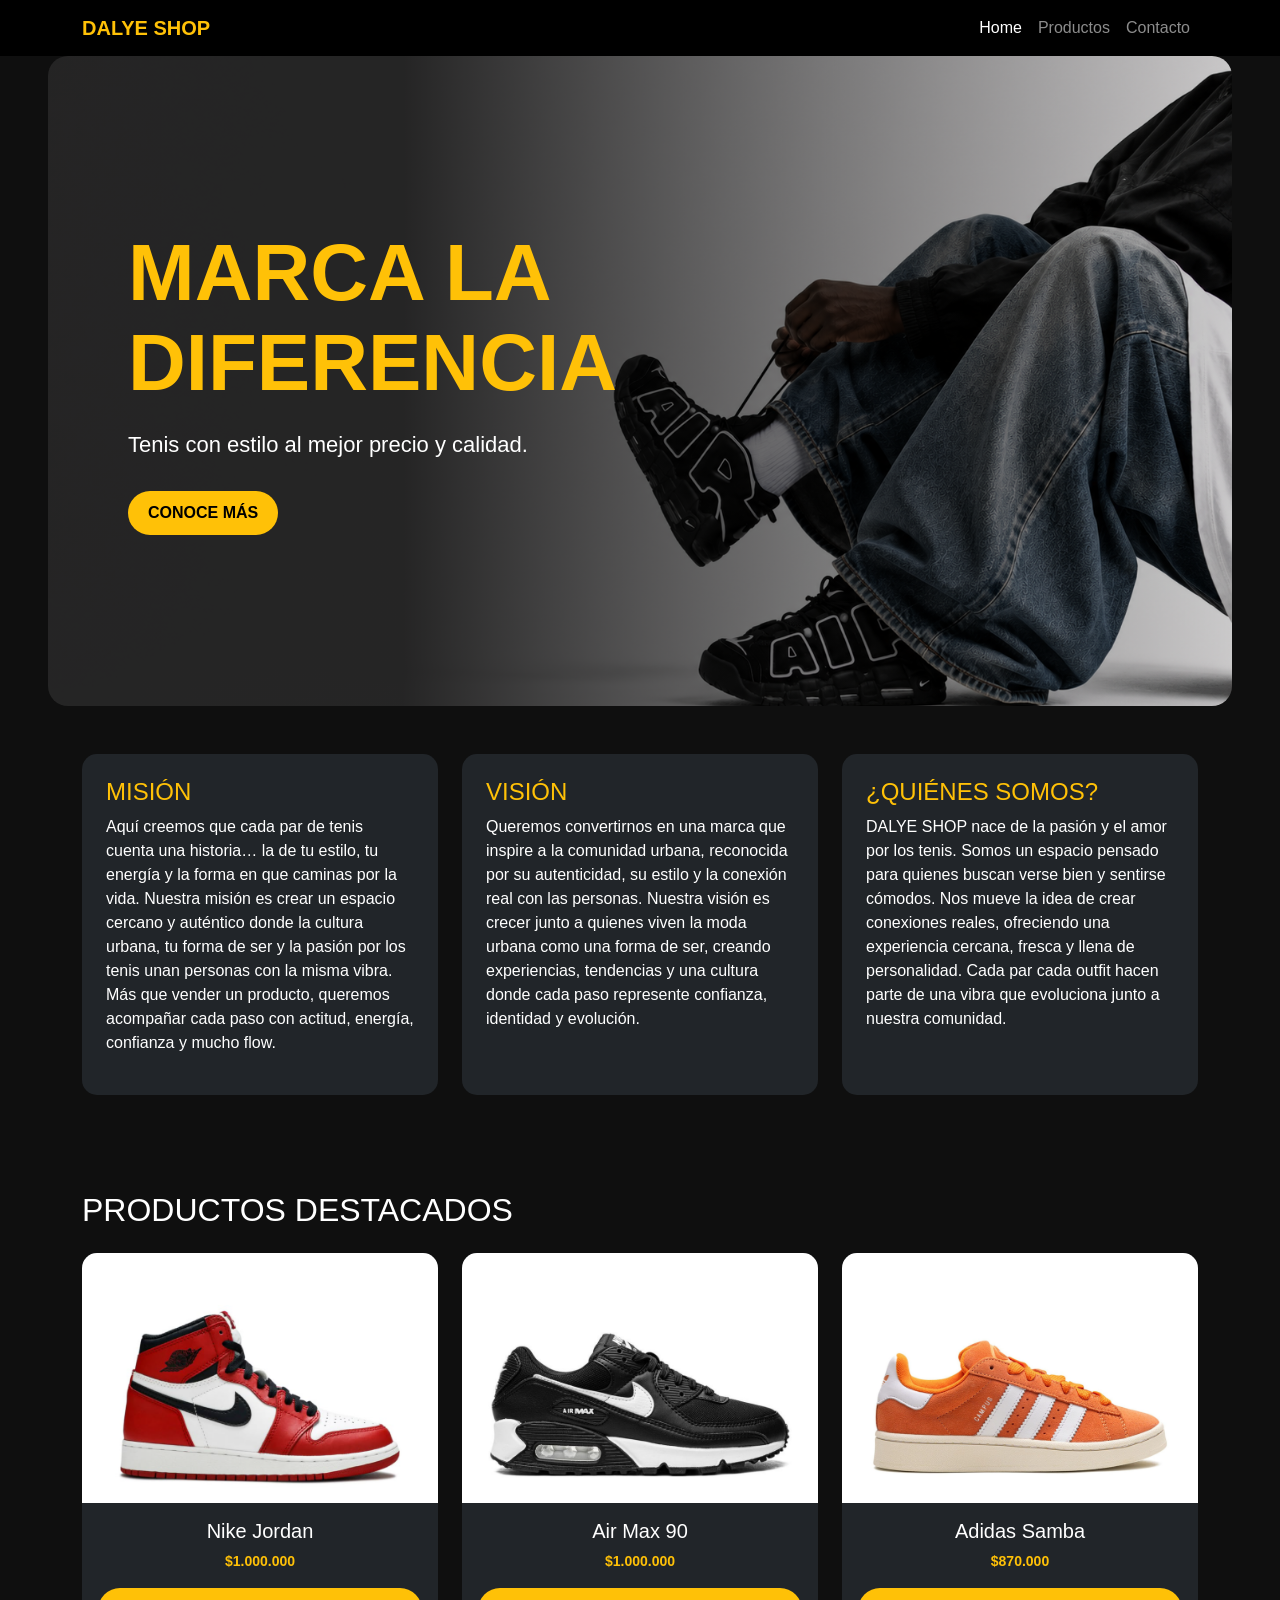
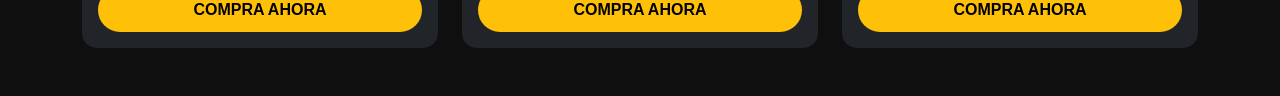
<file: index.html>
<!DOCTYPE html>
<html lang="es">
<head>
    <meta charset="UTF-8">
    <meta name="viewport" content="width=device-width, initial-scale=1.0">
    <title>DALYE SHOP</title>
    <link href="https://cdn.jsdelivr.net/npm/bootstrap@5.3.3/dist/css/bootstrap.min.css" rel="stylesheet">
    <link rel="stylesheet" href="style.css">
</head>
<body>
    <nav class="navbar navbar-expand-lg navbar-dark bg-black">
        <div class="container">
            <a class="navbar-brand fw-bold text-warning" href="#">DALYE SHOP</a>
            <button class="navbar-toggler" type="button" data-bs-toggle="collapse" data-bs-target="#navbarNav">
                <span class="navbar-toggler-icon"></span>
            </button>
            <div class="collapse navbar-collapse" id="navbarNav">
                <ul class="navbar-nav ms-auto">
                    <li class="nav-item">
                        <a class="nav-link active" href="index.html">Home</a>
                    </li>
                    <li class="nav-item">
                        <a class="nav-link" href="productos.html">Productos</a>
                    </li>
                    <li class="nav-item">
                        <a class="nav-link" href="contacto.html">Contacto</a>
                    </li>
                </ul>
            </div>
        </div>
    </nav>
<section class="hero">
    <div class="container-fluid px-5">
        <div class="banner">
            <div class="contenido-banner">
                <h1 class="titulo">
                    MARCA LA DIFERENCIA
                </h1>

                <p>
                    Tenis con estilo al mejor precio y calidad.
                </p>

                <button class="btn btn-warning">
                    CONOCE MÁS
                </button>
                </div>
            </div>
        </div>
    </div>
</section>
   <section class="container py-5">
    <div class="row g-4">
        <div class="col-md-4">
            <div class="card bg-dark text-white p-4 h-100">
                <h2 class="text-warning h4">
                    MISIÓN
                </h2>

                <p>
                    Aquí creemos que cada par de tenis cuenta una historia… la de tu estilo, tu energía y la forma en que caminas por la vida. Nuestra misión es crear un espacio cercano y auténtico donde la cultura urbana, tu forma de ser y la pasión por los tenis unan personas con la misma vibra. Más que vender un producto, queremos acompañar cada paso con actitud, energía, confianza y mucho flow.
                </p>
            </div>
        </div>
        <div class="col-md-4">
            <div class="card bg-dark text-white p-4 h-100">
                <h2 class="text-warning h4">
                    VISIÓN
                </h2>
                <p>
                    Queremos convertirnos en una marca que inspire a la comunidad urbana, reconocida por su autenticidad, su estilo y la conexión real con las personas. Nuestra visión es crecer junto a quienes viven la moda urbana como una forma de ser, creando experiencias, tendencias y una cultura donde cada paso represente confianza, identidad y evolución.
                </p>
            </div>
        </div>
        <div class="col-md-4">
            <div class="card bg-dark text-white p-4 h-100">
                <h2 class="text-warning h4">
                    ¿QUIÉNES SOMOS?
                </h2>
                <p>
                    DALYE SHOP nace de la pasión y el amor por los tenis. Somos un espacio pensado para quienes buscan verse bien y sentirse cómodos. Nos mueve la idea de crear conexiones reales, ofreciendo una experiencia cercana, fresca y llena de personalidad. Cada par cada outfit hacen parte de una vibra que evoluciona junto a nuestra comunidad.
                </p>
            </div>
        </div>
    </div>
</section>
    <section class="container py-5">
        <h2 class="text-white mb-4">PRODUCTOS DESTACADOS</h2>
        <div class="row g-4">
            <div class="col-12 col-md-4">
                <div class="card bg-dark text-white border-secondary">
                    <img src="img/imagen2.png" class="card-img-top" alt="Nike Jordan">
                    <div class="card-body">
                        <h5 class="card-title">Nike Jordan</h5>
                        <p class="card-text fw-bold text-warning small">$1.000.000</p>
                        <button class="btn btn-warning w-100">COMPRA AHORA</button>
                    </div>
                </div>
            </div>
            <div class="col-12 col-md-4">
                <div class="card bg-dark text-white border-secondary">
                    <img src="img/imagen3.png" class="card-img-top" alt="Air Max 90">
                    <div class="card-body">
                        <h5 class="card-title">Air Max 90</h5>
                        <p class="card-text fw-bold text-warning small">$1.000.000</p>
                        <button class="btn btn-warning w-100">COMPRA AHORA</button>
                    </div>
                </div>
            </div>
            <div class="col-12 col-md-4">
                <div class="card bg-dark text-white border-secondary">
                    <img src="img/imagen4.png" class="card-img-top" alt="Adidas Samba">
                    <div class="card-body">
                        <h5 class="card-title">Adidas Samba</h5>
                        <p class="card-text fw-bold text-warning small">$870.000</p>
                        <button class="btn btn-warning w-100">COMPRA AHORA</button>
                    </div>
                </div>
            </div>
        </div>
    </section>
    <script src="https://cdn.jsdelivr.net/npm/bootstrap@5.3.3/dist/js/bootstrap.bundle.min.js"></script>
</body>
</html>
</file>
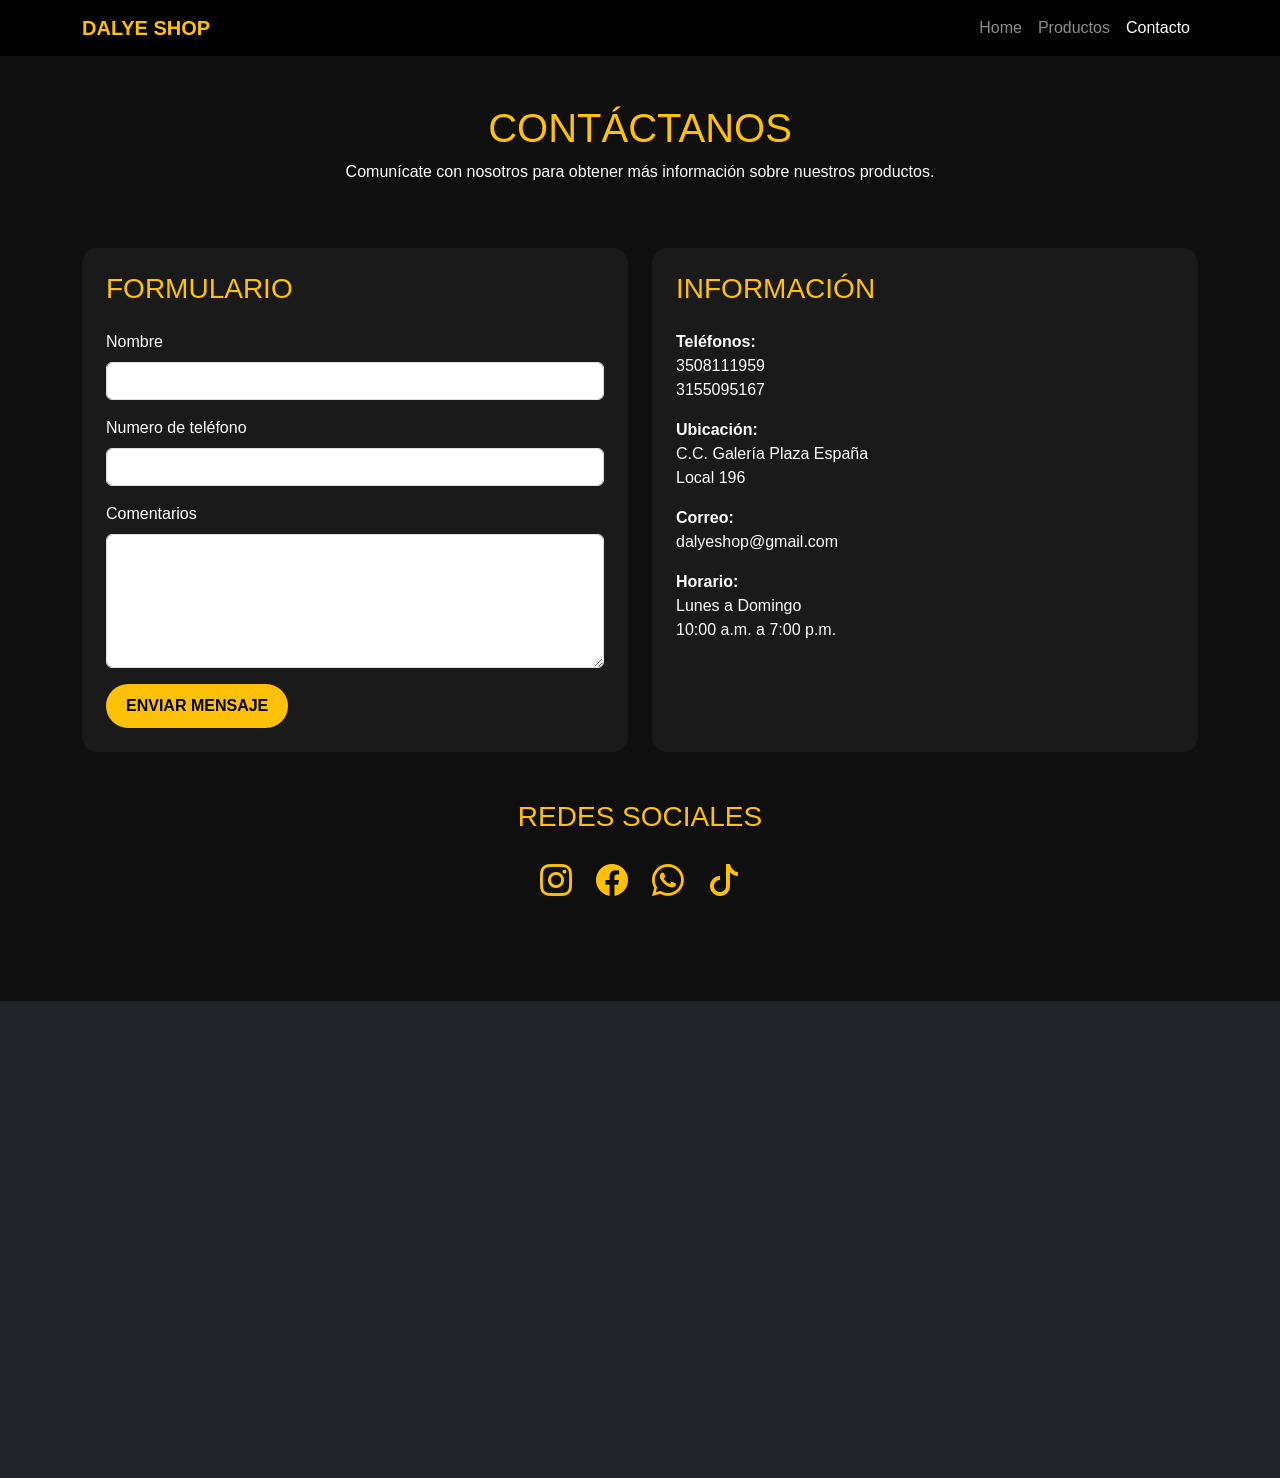
<file: contacto.html>
<!DOCTYPE html>
<html lang="es">
<head>
    <meta charset="UTF-8">
    <meta name="viewport" content="width=device-width, initial-scale=1.0">
    <link href="https://cdn.jsdelivr.net/npm/bootstrap@5.3.3/dist/css/bootstrap.min.css" rel="stylesheet">
    <link rel="stylesheet" href="https://cdn.jsdelivr.net/npm/bootstrap-icons@1.13.1/font/bootstrap-icons.min.css">
    <link rel="stylesheet" href="style.css">
    <title>Contacto | DALYE SHOP</title>
</head>
<body>
    <header>
        <nav class="navbar navbar-expand-lg navbar-dark bg-black">
            <div class="container">
                <a class="navbar-brand fw-bold text-warning" href="index.html">
                    DALYE SHOP
                </a>
                <button class="navbar-toggler" type="button" data-bs-toggle="collapse" data-bs-target="#menu">
                    <span class="navbar-toggler-icon"></span>
                </button>
                <div class="collapse navbar-collapse" id="menu">
                    <ul class="navbar-nav ms-auto">
                        <li class="nav-item">
                            <a class="nav-link" href="index.html">Home</a>
                        </li>
                        <li class="nav-item">
                            <a class="nav-link" href="productos.html">Productos</a>
                        </li>
                        <li class="nav-item">
                            <a class="nav-link active" href="contacto.html">Contacto</a>
                        </li>
                    </ul>
                </div>
            </div>
        </nav>
    </header>
    <main>
        <section class="container py-5 text-center">
            <h1 class="text-warning">
                CONTÁCTANOS
            </h1>
            <p class="text-white">
                Comunícate con nosotros para obtener más información sobre nuestros productos.
            </p>
        </section>
        <section class="container">
            <div class="row g-4">
                <div class="col-12 col-sm-12 col-md-12 col-lg-6 col-xl-6">
                    <div class="card p-4 h-100">
                        <h3 class="text-warning mb-4">
                            FORMULARIO
                        </h3>
                        <form>
                            <div class="mb-3">
                                <label class="form-label text-white">
                                    Nombre
                                </label>
                                <input type="text" class="form-control">
                            </div>
                            <div class="mb-3">
                                <label class="form-label text-white">
                                    Numero de teléfono
                                </label>
                                <input type="email" class="form-control">
                            </div>
                            <div class="mb-3">
                                <label class="form-label text-white">
                                    Comentarios
                                </label>
                                <textarea class="form-control" rows="5"></textarea>
                            </div>
                            <button class="btn btn-warning">
                                ENVIAR MENSAJE
                            </button>
                        </form>
                    </div>
                </div>
                <div class="col-12 col-sm-12 col-md-12 col-lg-6 col-xl-6">
                    <div class="card p-4 h-100 text-white">
                        <h3 class="text-warning mb-4">
                            INFORMACIÓN
                        </h3>
                        <p>
                            <strong>Teléfonos:</strong>
                            <br>3508111959
                            <br>3155095167
                        </p>
                        <p>
                            <strong>Ubicación:</strong>
                            <br>C.C. Galería Plaza España
                            <br>Local 196
                        </p>
                        <p>
                            <strong>Correo:</strong>
                            <br>dalyeshop@gmail.com
                        </p>
                        <p>
                            <strong>Horario:</strong>
                            <br>Lunes a Domingo
                            <br>10:00 a.m. a 7:00 p.m.
                        </p>
                    </div>
                </div>
            </div>
        </section>
        <section class="container py-5 text-center">
            <h3 class="text-warning mb-4">
                REDES SOCIALES
            </h3>
            <div class="d-flex justify-content-center gap-4">
                <a href="#" class="text-warning fs-2">
                    <i class="bi bi-instagram"></i>
                </a>
                <a href="#" class="text-warning fs-2">
                    <i class="bi bi-facebook"></i>
                </a>
                <a href="#" class="text-warning fs-2">
                    <i class="bi bi-whatsapp"></i>
                </a>
                <a href="#" class="text-warning fs-2">
                    <i class="bi bi-tiktok"></i>
                </a>
            </div>
        </section>
    </main>
    <footer class="bg-dark p-5 mt-5">
    <div class="container text-center">
        <h3 class="text-warning mb-4">
        </h3>
        <iframe 
        src="https://www.google.com/maps/embed?pb=!3m2!1ses-419!2sco!4v1778186385666!5m2!1ses-419!2sco!6m8!1m7!1sjvh8zoRCKI-9uyE0z6cVhQ!2m2!1d4.604755893241201!2d-74.08630117576612!3f272.38418103026794!4f0.6223796158074748!5f0.7820865974627469"
        width="100%"
        height="350"
        style="border:0; border-radius:15px;"
        allowfullscreen=""
        loading="lazy"
        referrerpolicy="no-referrer-when-downgrade">
        </iframe>
    </div>
</footer>
    <script src="https://cdn.jsdelivr.net/npm/bootstrap@5.3.3/dist/js/bootstrap.bundle.min.js"></script>
</body>

</html>
</file>
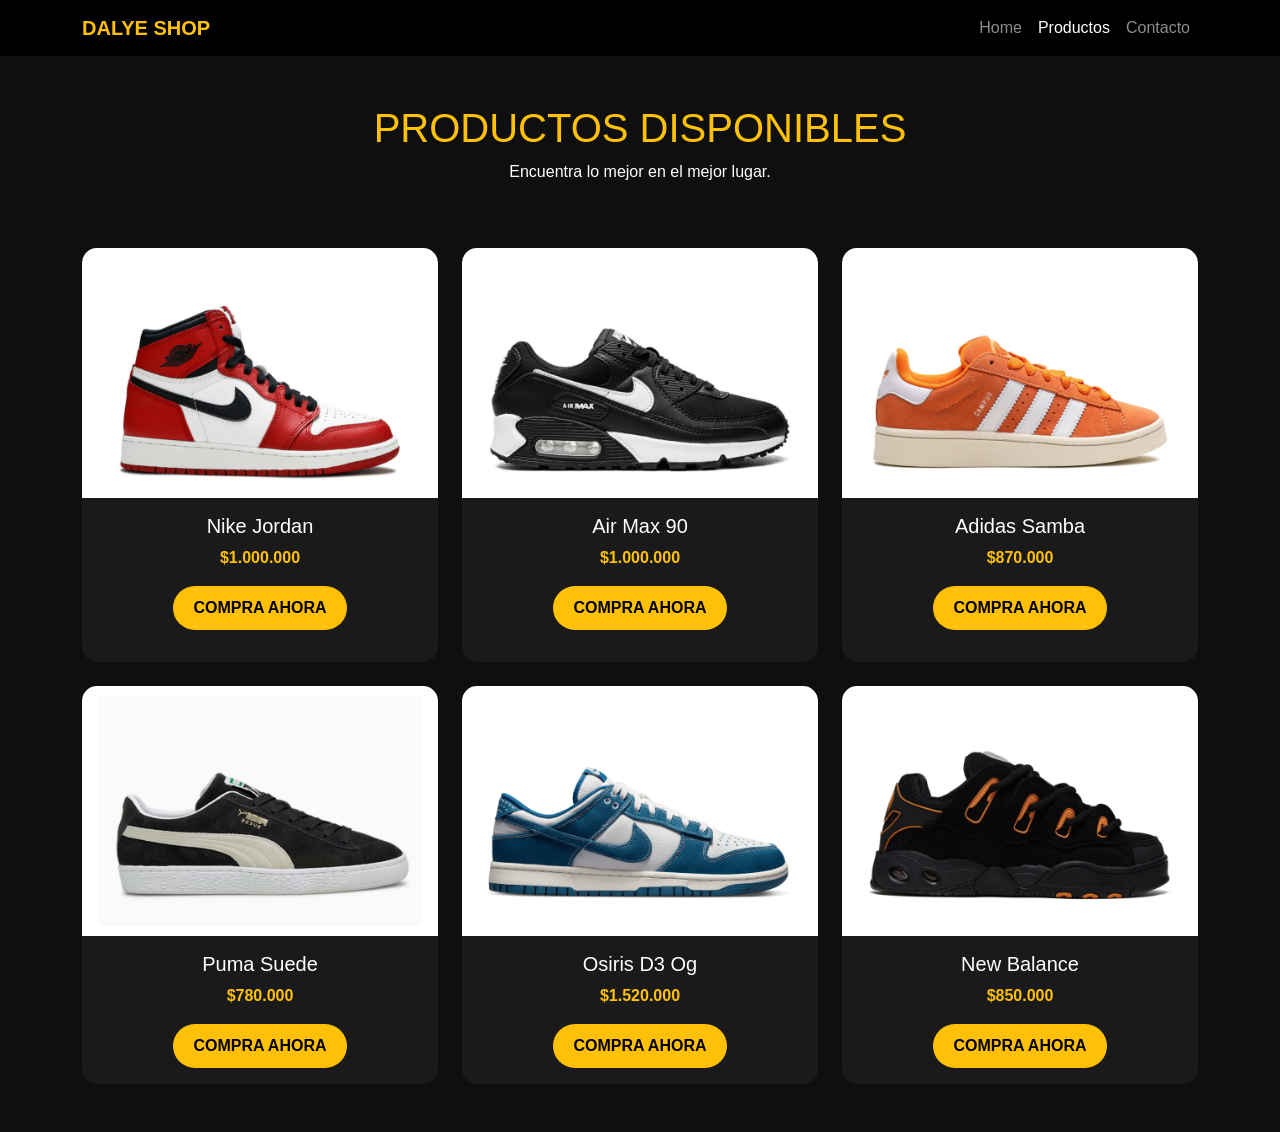
<file: productos.html>
<!DOCTYPE html>
<html lang="es">

<head>
    <meta charset="UTF-8">
    <meta name="viewport" content="width=device-width, initial-scale=1.0">
    <link href="https://cdn.jsdelivr.net/npm/bootstrap@5.3.3/dist/css/bootstrap.min.css" rel="stylesheet">
    <link rel="stylesheet" href="style.css">
    <title>Productos | DALYE SHOP</title>
</head>
<body>
    <header>
        <nav class="navbar navbar-expand-lg navbar-dark bg-black">
            <div class="container">
                <a class="navbar-brand fw-bold text-warning" href="#">
                    DALYE SHOP
                </a>
                <button class="navbar-toggler" type="button" data-bs-toggle="collapse" data-bs-target="#menu">
                    <span class="navbar-toggler-icon"></span>
                </button>
                <div class="collapse navbar-collapse" id="menu">
                    <ul class="navbar-nav ms-auto">
                        <li class="nav-item">
                            <a class="nav-link" href="index.html">Home</a>
                        </li>
                        <li class="nav-item">
                            <a class="nav-link active" href="productos.html">Productos</a>
                        </li>
                        <li class="nav-item">
                            <a class="nav-link" href="contacto.html">Contacto</a>
                        </li>
                    </ul>
                </div>
            </div>
        </nav>
    </header>
    <main>
        <section class="container py-5 text-center">
            <h1 class="text-warning">
                PRODUCTOS DISPONIBLES
            </h1>
            <p class="text-white">
                Encuentra lo mejor en el mejor lugar.
            </p>
        </section>

        <section class="container pb-5">

            <div class="row g-4">
                <div class="col-md-4">
                    <article class="card h-100">
                        <img src="img/imagen2.png" class="card-img-top" alt="Nike Jordan">
                        <div class="card-body">
                            <h5 class="text-white">
                                Nike Jordan
                            </h5>
                            <p class="text-warning fw-bold">
                                 $1.000.000
                            </p>
                            <button class="btn btn-warning">
                                COMPRA AHORA
                            </button>
                        </div>
                    </article>
                </div>
                <div class="col-md-4">
                    <article class="card h-100">
                        <img src="img/imagen3.png" class="card-img-top" alt="Air Max 90">
                        <div class="card-body">
                            <h5 class="text-white">
                                Air Max 90
                            </h5>
                            <p class="text-warning fw-bold">
                                $1.000.000
                            </p>
                            <button class="btn btn-warning">
                                COMPRA AHORA
                            </button>
                        </div>
                    </article>
                </div>
                <div class="col-md-4">
                    <article class="card h-100">
                        <img src="img/imagen4.png" class="card-img-top" alt="Adidas Samba">
                        <div class="card-body">
                            <h5 class="text-white">
                                Adidas Samba
                            </h5>
                            <p class="text-warning fw-bold">
                                $870.000
                            <p class="text-warning fw-bold">
                            <button class="btn btn-warning">
                                COMPRA AHORA
                            </button>
                        </div>
                    </article>
                </div>
                <div class="col-md-4">
                    <article class="card h-100">
                        <img src="img/imagen5.png" class="card-img-top" alt="Puma RS">
                        <div class="card-body">
                            <h5 class="text-white">
                                Puma Suede
                            </h5>
                            <p class="text-warning fw-bold">
                                $780.000
                            </p>
                            <button class="btn btn-warning">
                                COMPRA AHORA
                            </button>
                        </div>
                    </article>
                </div>
                <div class="col-md-4">
                    <article class="card h-100">
                        <img src="img/imagen6.png" class="card-img-top" alt="Nike Dunk">
                        <div class="card-body">
                            <h5 class="text-white">
                                Osiris D3 Og
                            </h5>
                            <p class="text-warning fw-bold">
                                $1.520.000
                            </p>
                            <button class="btn btn-warning">
                                COMPRA AHORA
                            </button>
                        </div>
                    </article>
                </div>
                <div class="col-md-4">
                    <article class="card h-100">
                        <img src="img/imagen7.png" class="card-img-top" alt="New Balance">
                        <div class="card-body">
                            <h5 class="text-white">
                                New Balance
                            </h5>
                            <p class="text-warning fw-bold">
                                $850.000
                            </p>
                            <button class="btn btn-warning">
                                COMPRA AHORA
                            </button>
                        </div>
                    </article>
                </div>
            </div>
        </section>
    <script src="https://cdn.jsdelivr.net/npm/bootstrap@5.3.3/dist/js/bootstrap.bundle.min.js"></script>
</body>
</html>
</file>
<file: style.css>
body {
    background-color: #0f0f0f;
    font-family: Arial;
}
.banner{
    height: 650px;
    border-radius: 20px;
    background-image:
    linear-gradient(
        to right,
        rgba(0,0,0,0.85) 30%,
        rgba(0,0,0,0.2)
    ),
    url("img/imagen1.png");
    background-size: cover;
    background-position: center;
    background-repeat: no-repeat;

    display: flex;
    align-items: center;

    padding-left: 80px;
}
.contenido-banner{
    width: 500px;
}
.titulo{
    color: #ffc107;
    font-size: 80px;
    font-weight: bold;
    line-height: 90px;
}
.banner p{
    color: white;
    font-size: 22px;
    margin-top: 20px;
    margin-bottom: 30px;
}
.card {
    background-color: #1a1a1a;
    border: none;
    border-radius: 15px;
    overflow: hidden;
}
.card-img-top {
    width: 100%;
    height: 250px;
    object-fit: contain;
    background-color: white;
    padding: 10px;
}
.card-body {
    text-align: center;
}
.btn-warning {
    background-color: #ffc107;
    color: black;
    border: none;
    border-radius: 25px;
    padding: 10px 20px;
    font-weight: bold;
}
.btn-warning:hover {
    background-color: #e0a800;
    color: black;
}
footer {
    margin-top: 50px;
}
.btn-warning{
    transition: 0.3s;
}
.btn-warning:hover{
    transform: scale(1.05);
}
</file>
